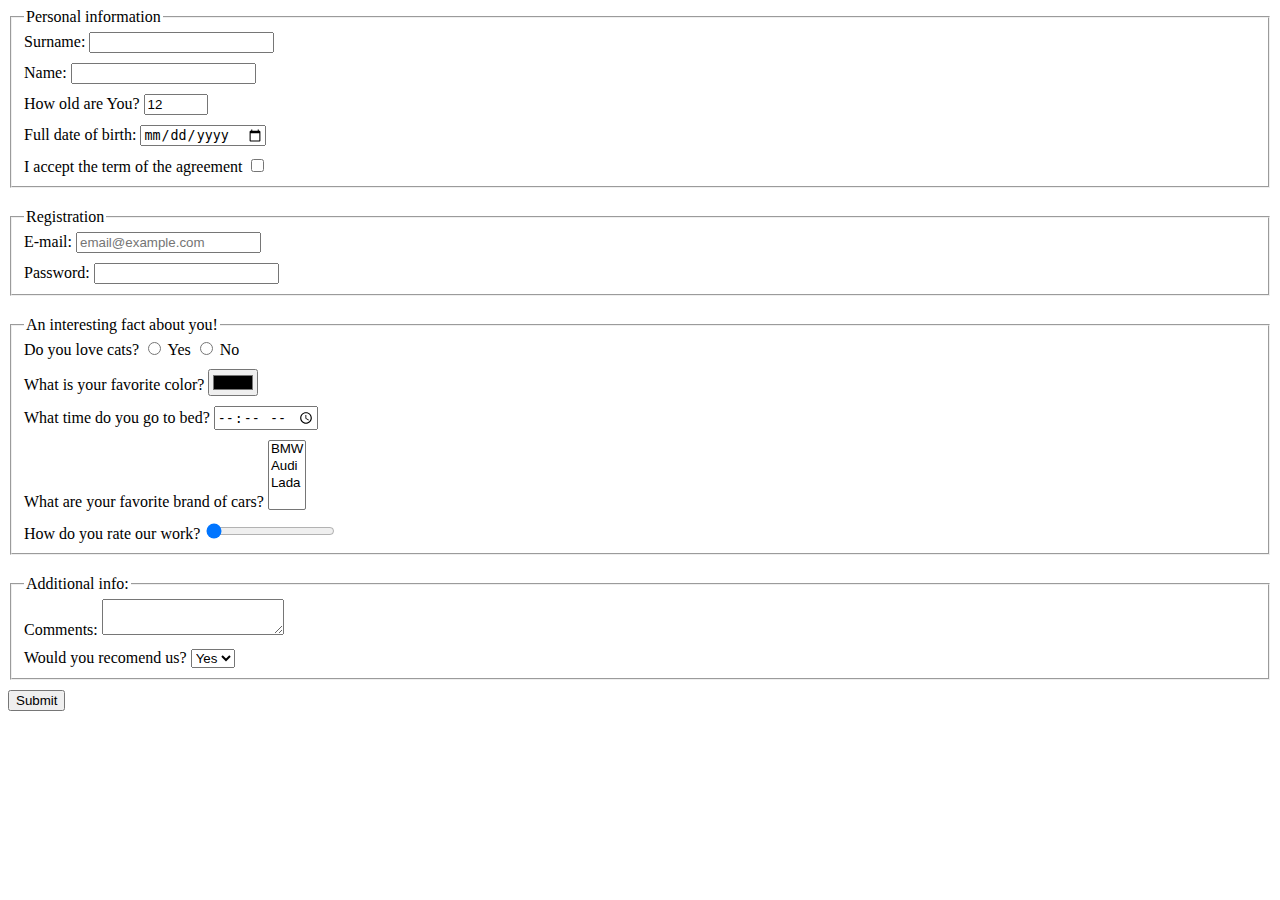
<file: index.html>
<!doctype html><html lang="en"><head><meta charset="UTF-8"><meta name="viewport" content="width=device-width, user-scalable=no, initial-scale=1.0, maximum-scale=1.0, minimum-scale=1.0"><meta http-equiv="X-UA-Compatible" content="ie=edge"><title>HTML Form</title><link rel="stylesheet" href="style.a01a0c96.css"></head><body> <form action="https://mate-academy-form-lesson.herokuapp.com/create-application" method="post"> <fieldset class="fieldset"> <legend>Personal information</legend> <section> <label class="form-field"> Surname: <input type="text" autocomplete="off" minlength="1" maxlength="100" name="surname"> </label> <label class="form-field"> Name: <input type="text" autocomplete="off" minlength="1" maxlength="100" name="name"> </label> <label class="form-field"> How old are You? <input type="number" name="age" min="1" max="100" value="12"> </label> <label class="form-field"> Full date of birth: <input type="date" name="birth"> </label> <label class="form-field"> I accept the term of the agreement <input type="checkbox" name="term" required> </label> </section> </fieldset> <fieldset class="fieldset"> <legend>Registration</legend> <section> <label class="form-field"> E-mail: <input type="email" placeholder="email@example.com" name="mail"> </label> <label class="form-field"> Password: <input type="password" name="pass"> </label> </section> </fieldset> <fieldset class="fieldset"> <legend>An interesting fact about you!</legend> <section> <label class="radio"> Do you love cats? <input type="radio" value="Yes" name="cats"> Yes </label> <label class="radio"> <input type="radio" value="No" name="cats"> No </label> <label class="form-field"> What is your favorite color? <input type="color" value="#000" name="favoriteColor"> </label> <label class="form-field"> What time do you go to bed? <input type="time" name="bedTime"> </label> <label class="form-field"> What are your favorite brand of cars? <select name="cars" multiple> <option value="bmw">BMW</option> <option value="audi">Audi</option> <option value="lada">Lada</option> </select> </label> <label class="form-field"> How do you rate our work? <input type="range" min="0" max="10" value="0" name="rate"> </label> </section> </fieldset> <fieldset class="fieldset"> <legend>Additional info:</legend> <section> <label class="form-field"> Comments: <textarea autocomplete="off" name="feedback"></textarea> </label> <label class="form-field"> Would you recomend us? <select name="recomend"> <option value="handsome">Yes</option> <option value="radish">No</option> </select> </label> </section> </fieldset> <button type="submit" class="form-field">Submit</button> </form> <script type="text/javascript" src="main.e97352c4.js"></script> </body></html>
</file>
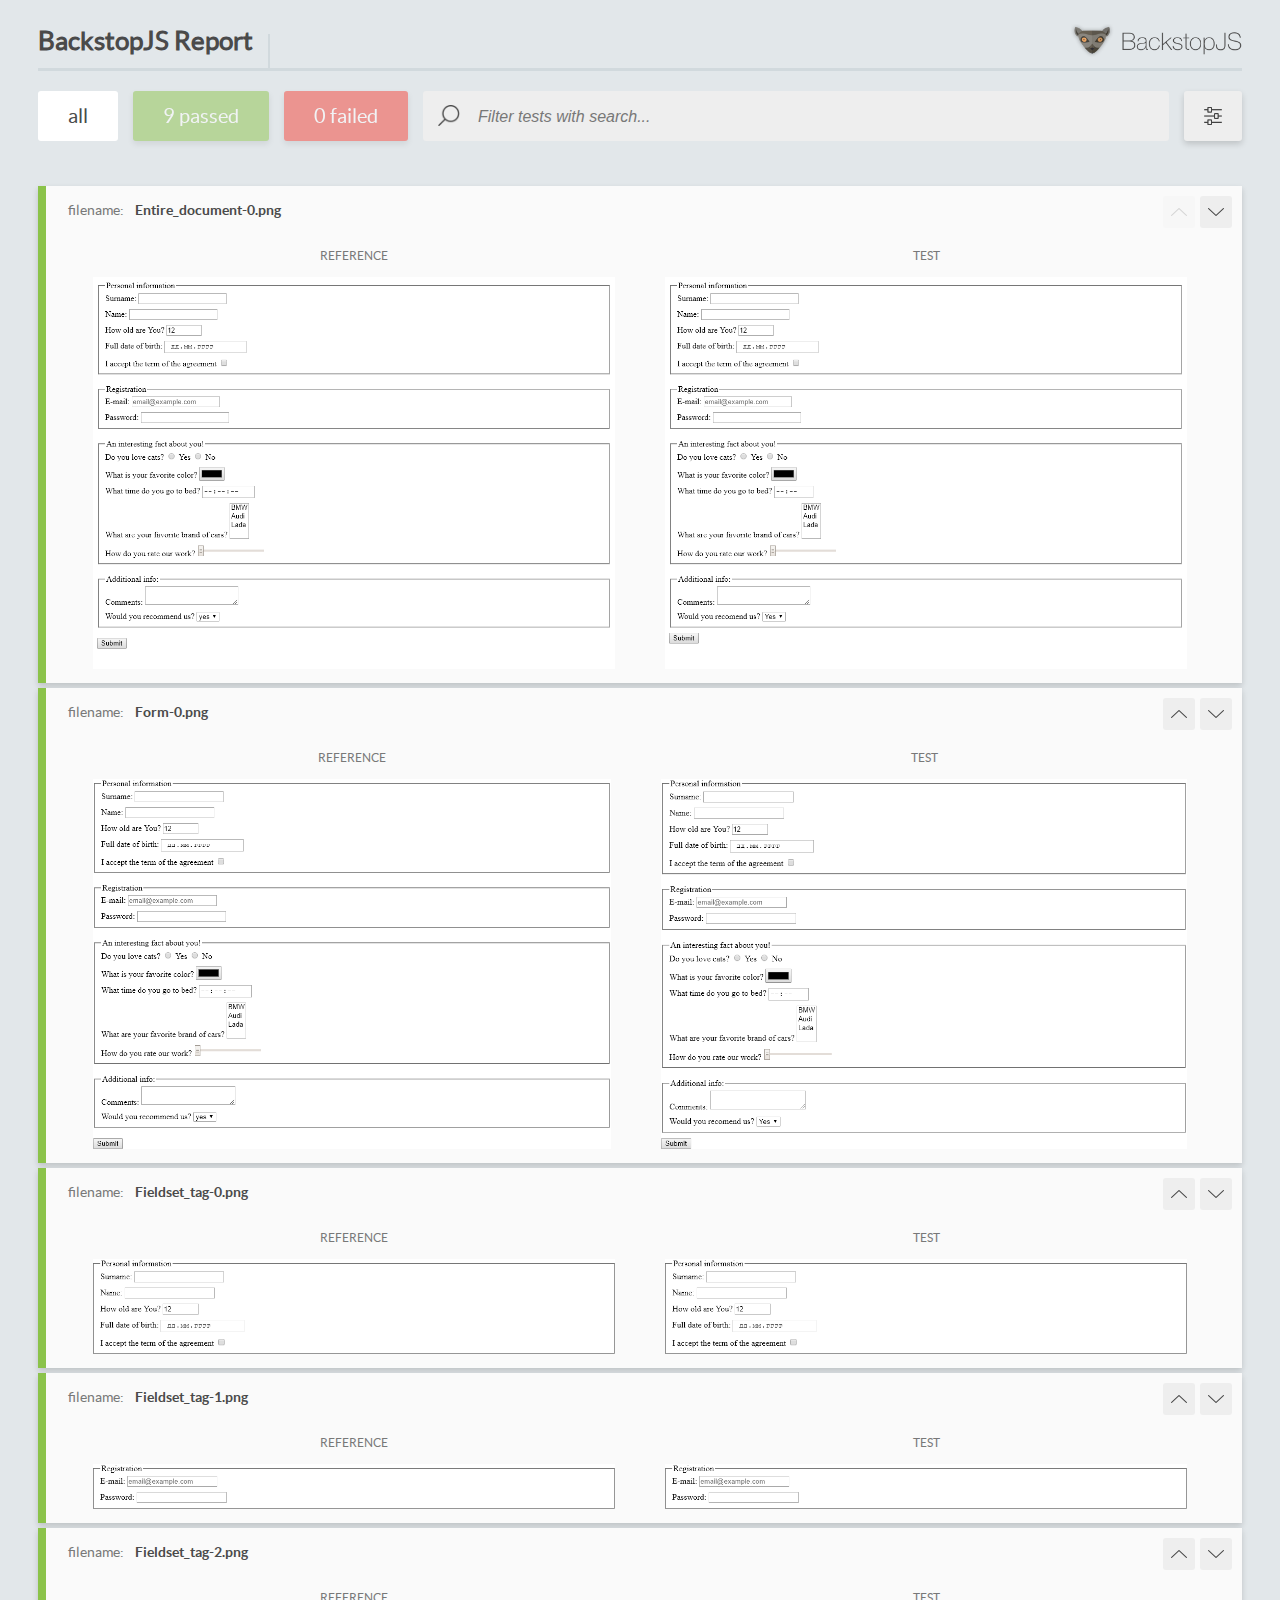
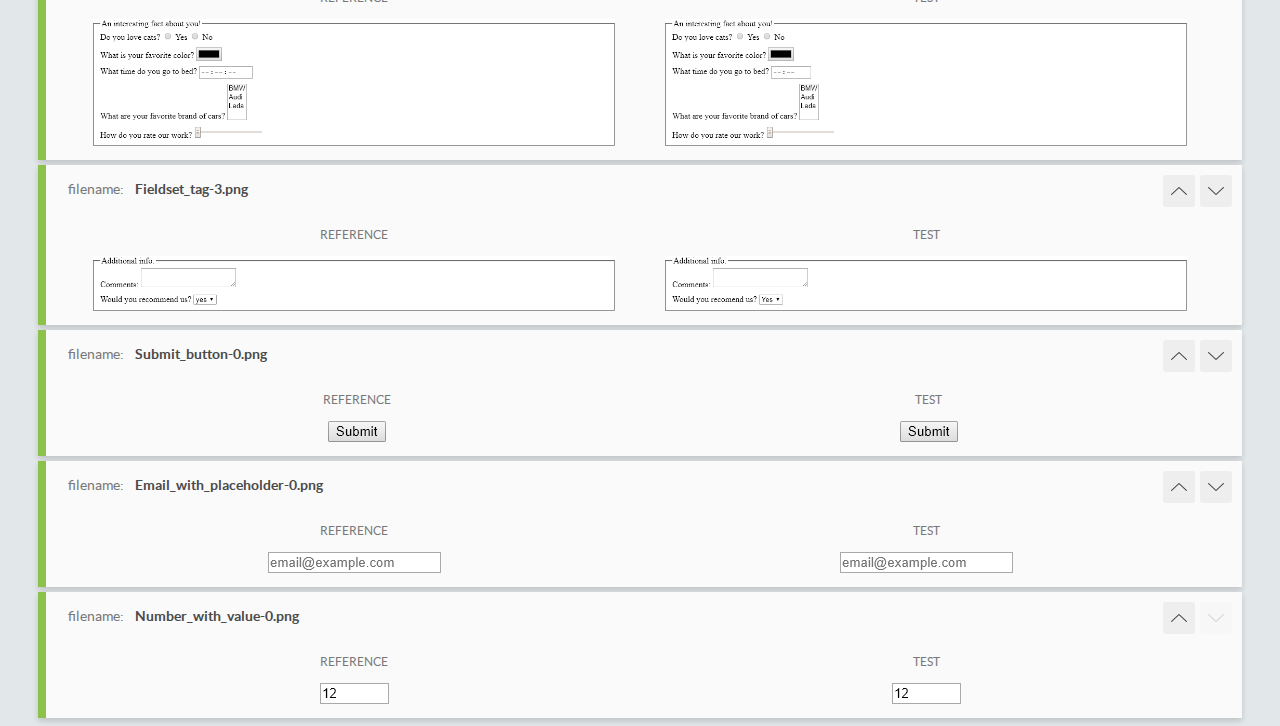
<file: report/html_report/index.html>
<!DOCTYPE html>
<html>
  <head>
    <meta charset="utf-8">
    <title>BackstopJS Report</title>

    <style>
      @font-face {
          font-family: 'latoregular';
          src: url('./assets/fonts/lato-regular-webfont.woff2') format('woff2'),
              url('./assets/fonts/lato-regular-webfont.woff') format('woff');
          font-weight: 400;
          font-style: normal;
      }
      @font-face {
          font-family: 'latobold';
          src: url('./assets/fonts/lato-bold-webfont.woff2') format('woff2'),
              url('./assets/fonts/lato-bold-webfont.woff') format('woff');
          font-weight: 700;
          font-style: normal;
      }

      .ReactModal__Body--open {
          overflow: hidden;
      }
      .ReactModal__Body--open .header {
        display: none;
      }

    </style>
  </head>
  <body style="background-color: #E2E7EA">
    <div id="root">

    </div>
    <script type="text/javascript">
      function report (report) { // eslint-disable-line no-unused-vars
        window.tests = report;
      }
    </script>
    <script type="text/javascript" src="config.js"></script>
    <script type="text/javascript" src="index_bundle.js"></script>
  </body>
</html>
</file>
<file: style.a01a0c96.css>
.form-field{display:block}.radio{display:inline}.form-field:not(:first-child){margin-top:10px}.fieldset:not(:first-child){margin-top:20px}
/*# sourceMappingURL=style.a01a0c96.css.map */
</file>
